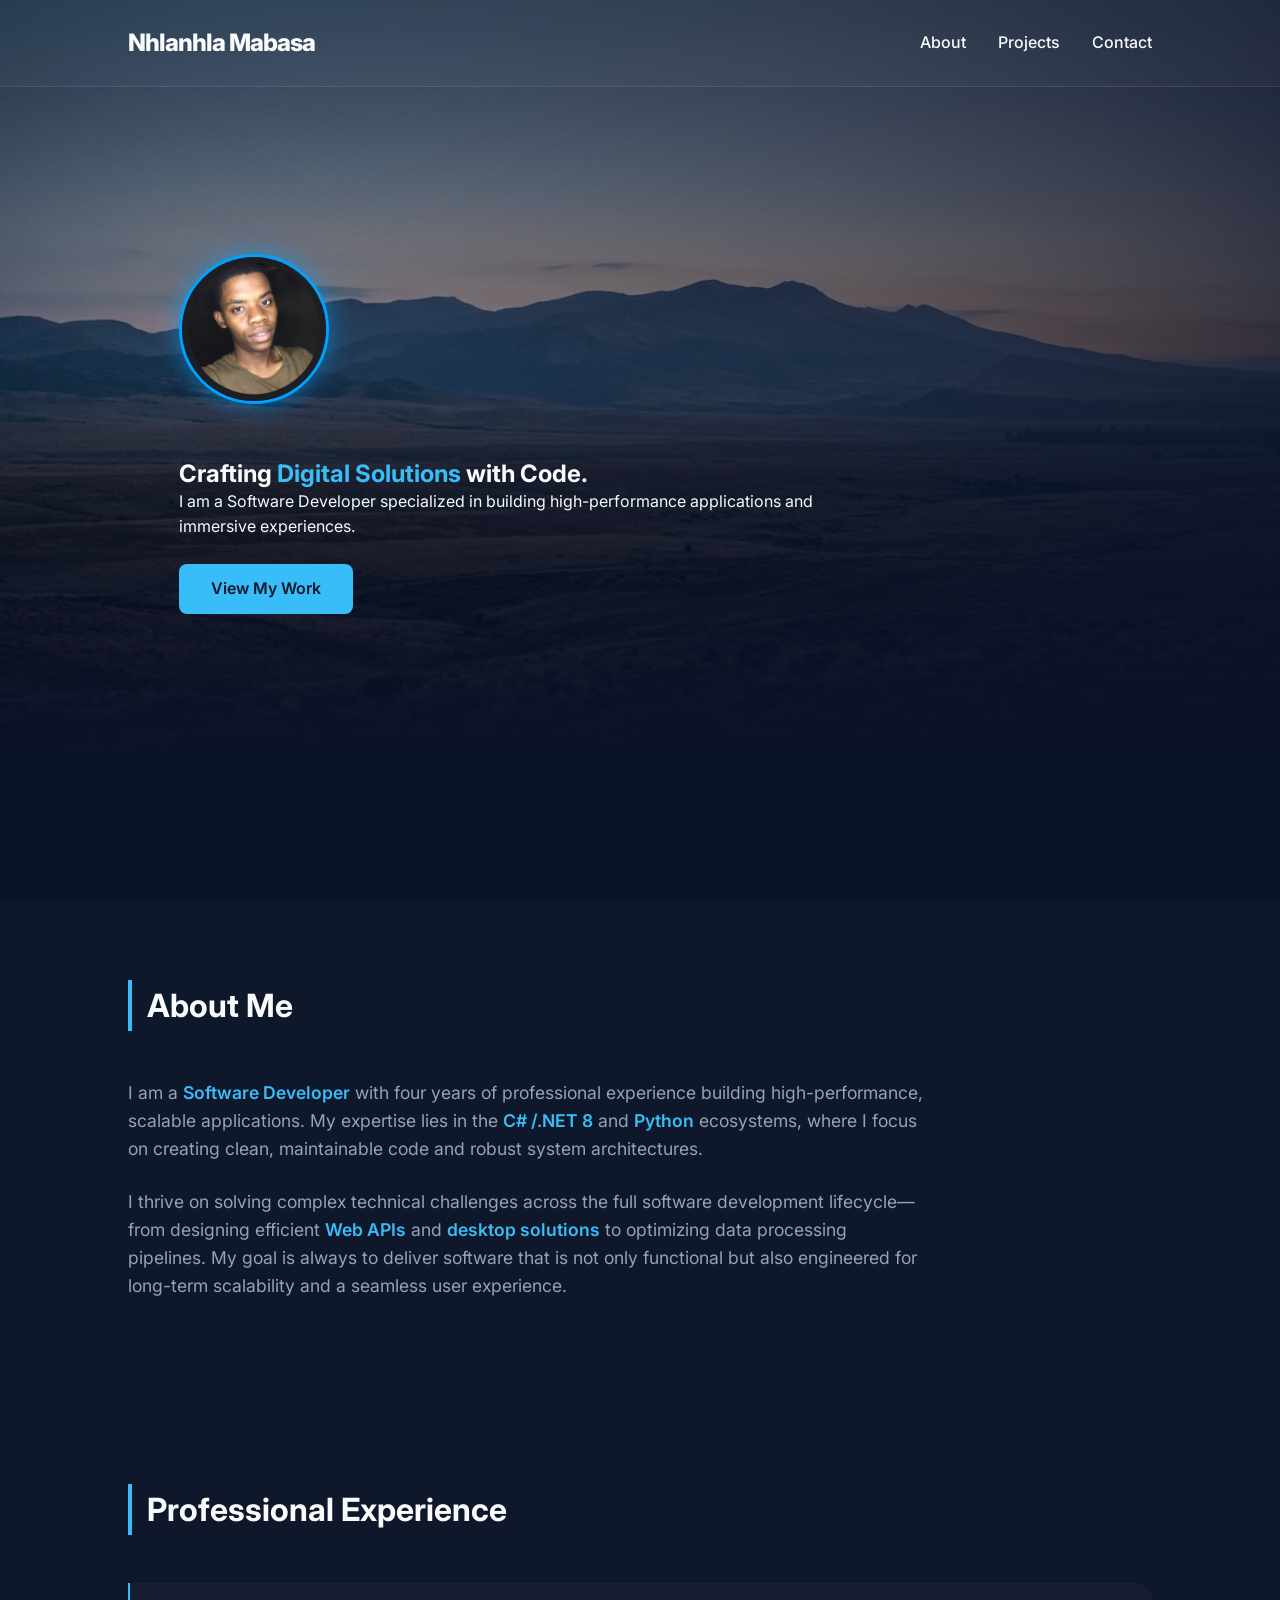
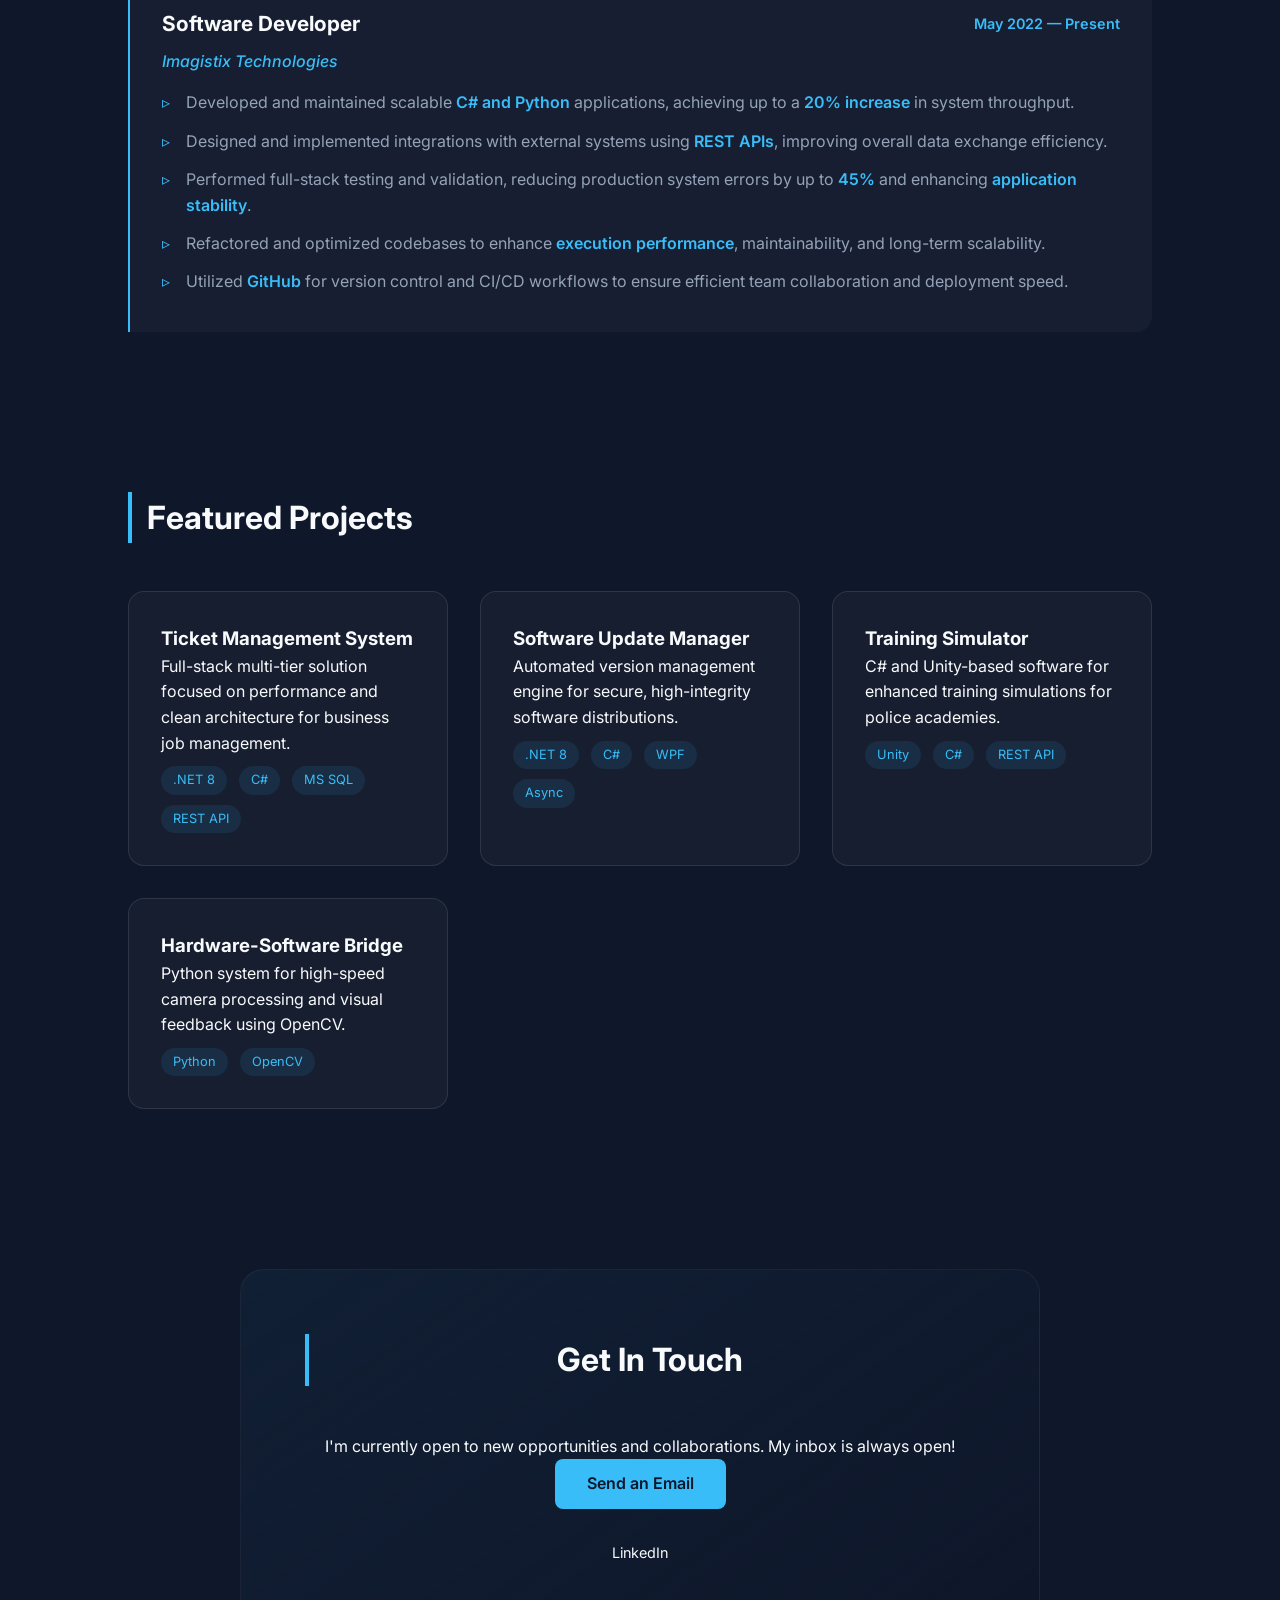
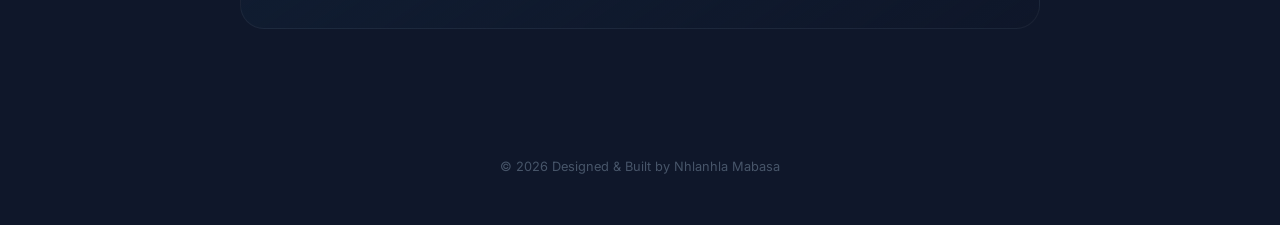
<file: index.html>
<!DOCTYPE html>
<html lang="en">
<head>
    <meta charset="UTF-8">
    <meta name="viewport" content="width=device-width, initial-scale=1.0">
    <title>Software Developer | Portfolio</title>
    <link rel="stylesheet" href="style.css">
    <!-- Google Fonts: Inter -->
    <link href="https://fonts.googleapis.com/css2?family=Inter:wght@300;400;600;800&display=swap" rel="stylesheet">
</head>
<body>

    <!-- Navigation -->
    <nav class="navbar">
        <div class="logo">Nhlanhla Mabasa<span> </span></div>
        <ul class="nav-links">
            <li><a href="#about">About</a></li>
            <li><a href="#projects">Projects</a></li>
            <li><a href="#contact">Contact</a></li>
        </ul>
    </nav>

    <main>

        <section id="hero" class="hero-section">
            <div class="hero-banner"></div>
            
            <div class="hero-content container">
                <div class="profile-wrapper">
                    <img src="profile.png" alt="Nhlanhla Mabasa" class="profile-img">
                </div>
                
                <h1>Crafting <span class="highlight">Digital Solutions</span> with Code.</h1>
                <p>I am a Software Developer specialized in building high-performance applications and immersive experiences.</p>
                
                <a href="#projects" class="btn-primary">View My Work</a>
            </div>
        </section>
        

        <!-- About Section -->
        <section id="about" class="container">
            <div class="about-grid">
                <div class="about-text">
                    <h2 class="section-title">About Me</h2>
                    <p>
                        I am a <strong>Software Developer</strong> with four years of professional experience building high-performance, scalable applications. My expertise lies in the <strong>C# /.NET 8</strong> and <strong>Python</strong> ecosystems, where I focus on creating clean, maintainable code and robust system architectures.
                    </p>
                    <p>
                        I thrive on solving complex technical challenges across the full software development lifecycle—from designing efficient <strong>Web APIs</strong> and <strong>desktop solutions</strong> to optimizing data processing pipelines. My goal is always to deliver software that is not only functional but also engineered for long-term scalability and a seamless user experience.
                    </p>
                </div>
            </div>
        </section>

        <!-- Experience Section -->
        <section id="experience" class="container">
            <h2 class="section-title">Professional Experience</h2>
            <div class="experience-list">
                
                <div class="exp-item">
                    <div class="exp-header">
                        <h3>Software Developer</h3>
                        <span class="exp-date">May 2022 — Present</span>
                    </div>
                    <p class="exp-company">Imagistix Technologies</p>
                    <ul>
                        <li>Developed and maintained scalable <strong>C# and Python</strong> applications, achieving up to a <strong>20% increase</strong> in system throughput.</li>
                        <li>Designed and implemented integrations with external systems using <strong>REST APIs</strong>, improving overall data exchange efficiency.</li>
                        <li>Performed full-stack testing and validation, reducing production system errors by up to <strong>45%</strong> and enhancing <strong>application stability</strong>.</li>
                        <li>Refactored and optimized codebases to enhance <strong>execution performance</strong>, maintainability, and long-term scalability.</li>
                        <li>Utilized <strong>GitHub</strong> for version control and CI/CD workflows to ensure efficient team collaboration and deployment speed.</li>
                    </ul>
                </div>

            </div>
        </section>



        <!-- Projects Section -->
        <section id="projects" class="container">
            <h2 class="section-title">Featured Projects</h2>
            <div class="project-grid">
                
                <!-- Project 1 --> <!-- exp-item tilt-card --> 
                <div class="project-card" data-project="tickets">
                    <div class="project-info">
                        <h3>Ticket Management System</h3>
                        <p>Full-stack multi-tier solution focused on performance and clean architecture for business job management.</p>
                        <div class="tags">
                            <span>.NET 8</span> <span>C#</span> <span>MS SQL</span> <span>REST API</span>
                        </div>
                    </div>
                </div>
                
                <!-- Project 2 -->
                <div class="project-card" data-project="updater">
                    <div class="project-info">
                        <h3>Software Update Manager</h3>
                        <p>Automated version management engine for secure, high-integrity software distributions.</p>
                        <div class="tags">
                            <span>.NET 8</span> <span>C#</span> <span>WPF</span> <span>Async</span>
                        </div>
                    </div>
                </div>

                <!-- Project 3 -->
                <div class="project-card" data-project="simulator">
                    <div class="project-info">
                        <h3>Training Simulator</h3>
                        <p>C# and Unity-based software for enhanced training simulations for police academies.</p>
                        <div class="tags">
                            <span>Unity</span> <span>C#</span> <span>REST API</span>
                        </div>
                    </div>
                </div>

                <!-- Project 4 -->  
                <div class="project-card" data-project="bridge">
                    <div class="project-info"> 
                        <h3>Hardware-Software Bridge</h3>
                        <p>Python system for high-speed camera processing and visual feedback using OpenCV.</p>
                        <div class="tags">
                            <span>Python</span> <span>OpenCV</span>
                        </div>
                    </div>
                </div>

            </div>
        </section>
    </main>

    <!-- Contact Section -->
    <section id="contact" class="container">
        <div class="contact-card">
            <h2 class="section-title">Get In Touch</h2>
            <p>I'm currently open to new opportunities and collaborations. My inbox is always open!</p>
            <div class="contact-methods">
                <a href="mailto:mabasanhlanhla192@gmail.com" class="btn-primary">Send an Email</a>
                <div class="social-links">
                    <a href="https://www.linkedin.com/in/nhlanhla-mabasa-5b0116217/" target="_blank" class="social-icon">LinkedIn</a>
                </div>
            </div>
        </div>
    </section>

    <!-- Footer -->
    <footer>
        <p>&copy; 2026 Designed & Built by Nhlanhla Mabasa</p>
    </footer>

    <!-- Project Modal Overlay -->
    <div id="project-modal" class="modal">
        <div class="modal-content">
            <span class="close-button">&times;</span>
            <div id="modal-body">
                <!-- Content injected by script.js -->
            </div>
        </div>
    </div>

    <!-- SCRIPT PLACED AT THE VERY END -->
    <script src="script.js"></script>
</body>
</html>
</file>
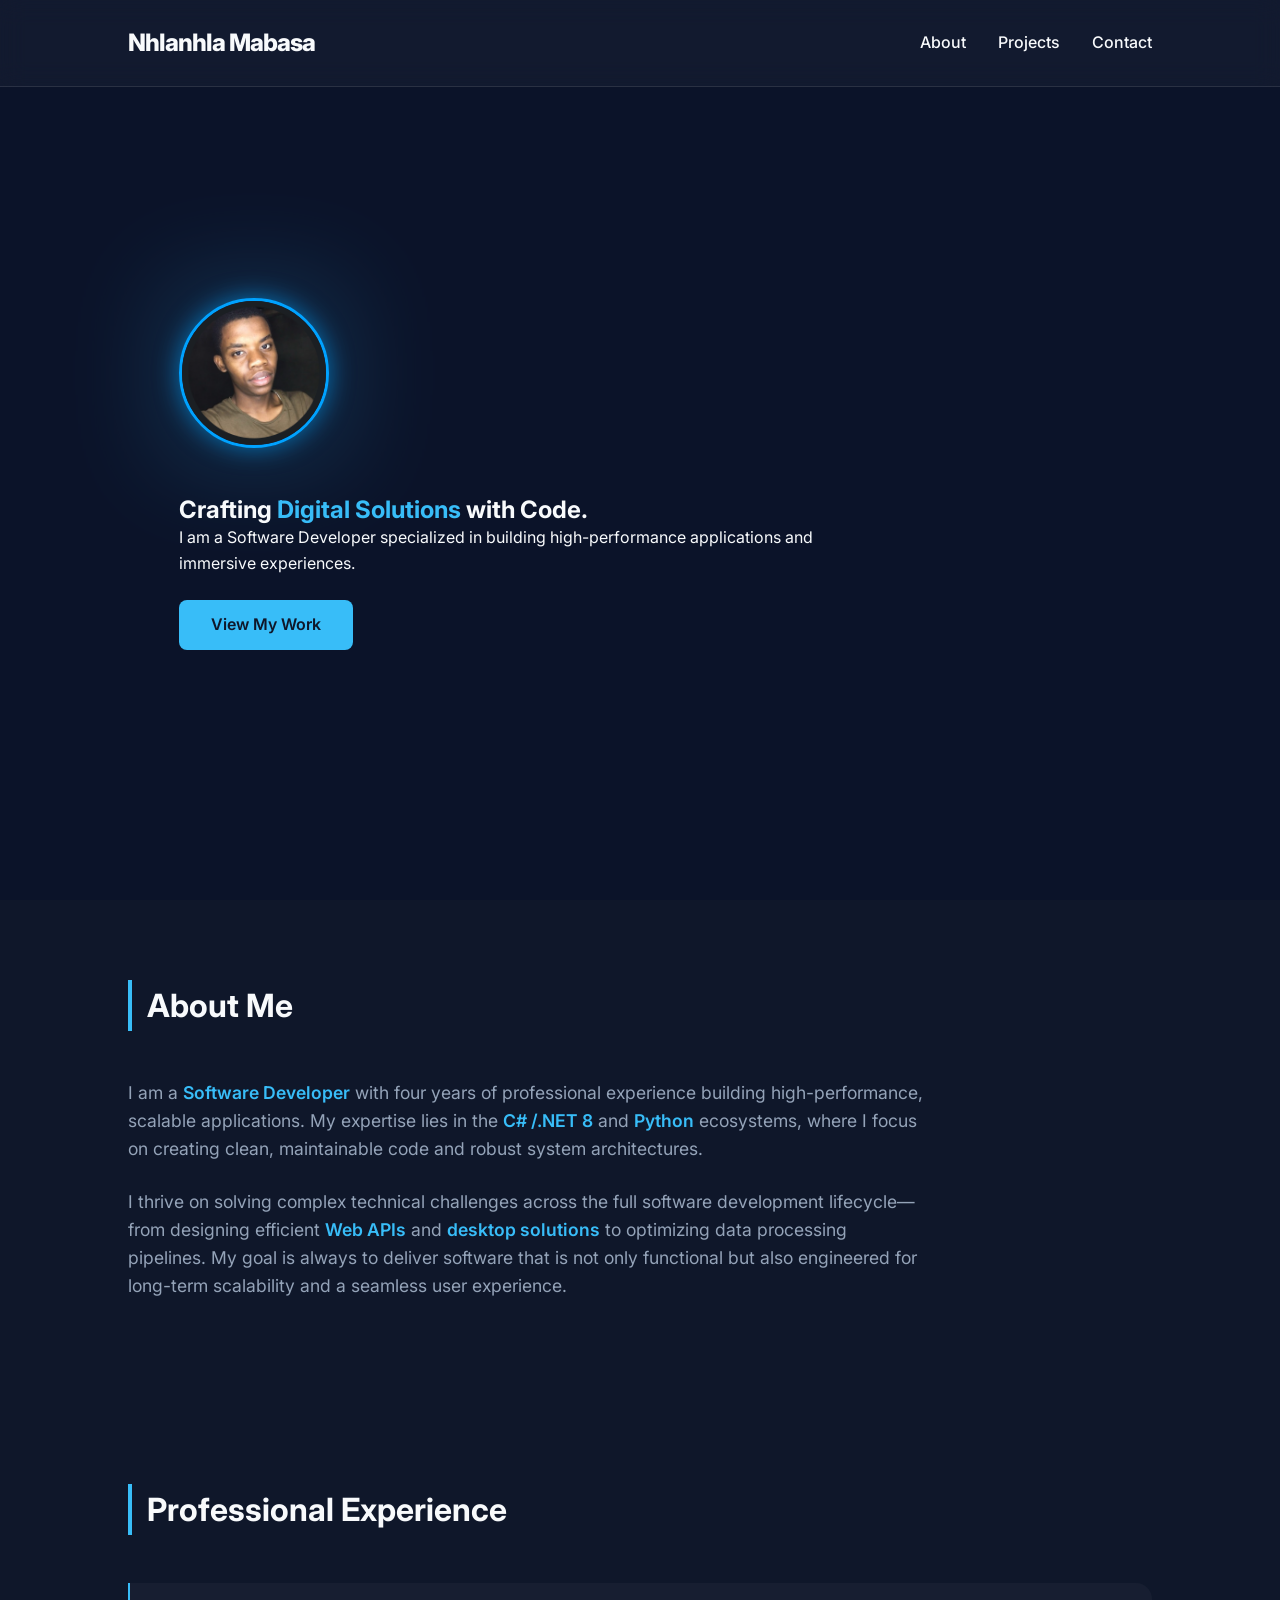
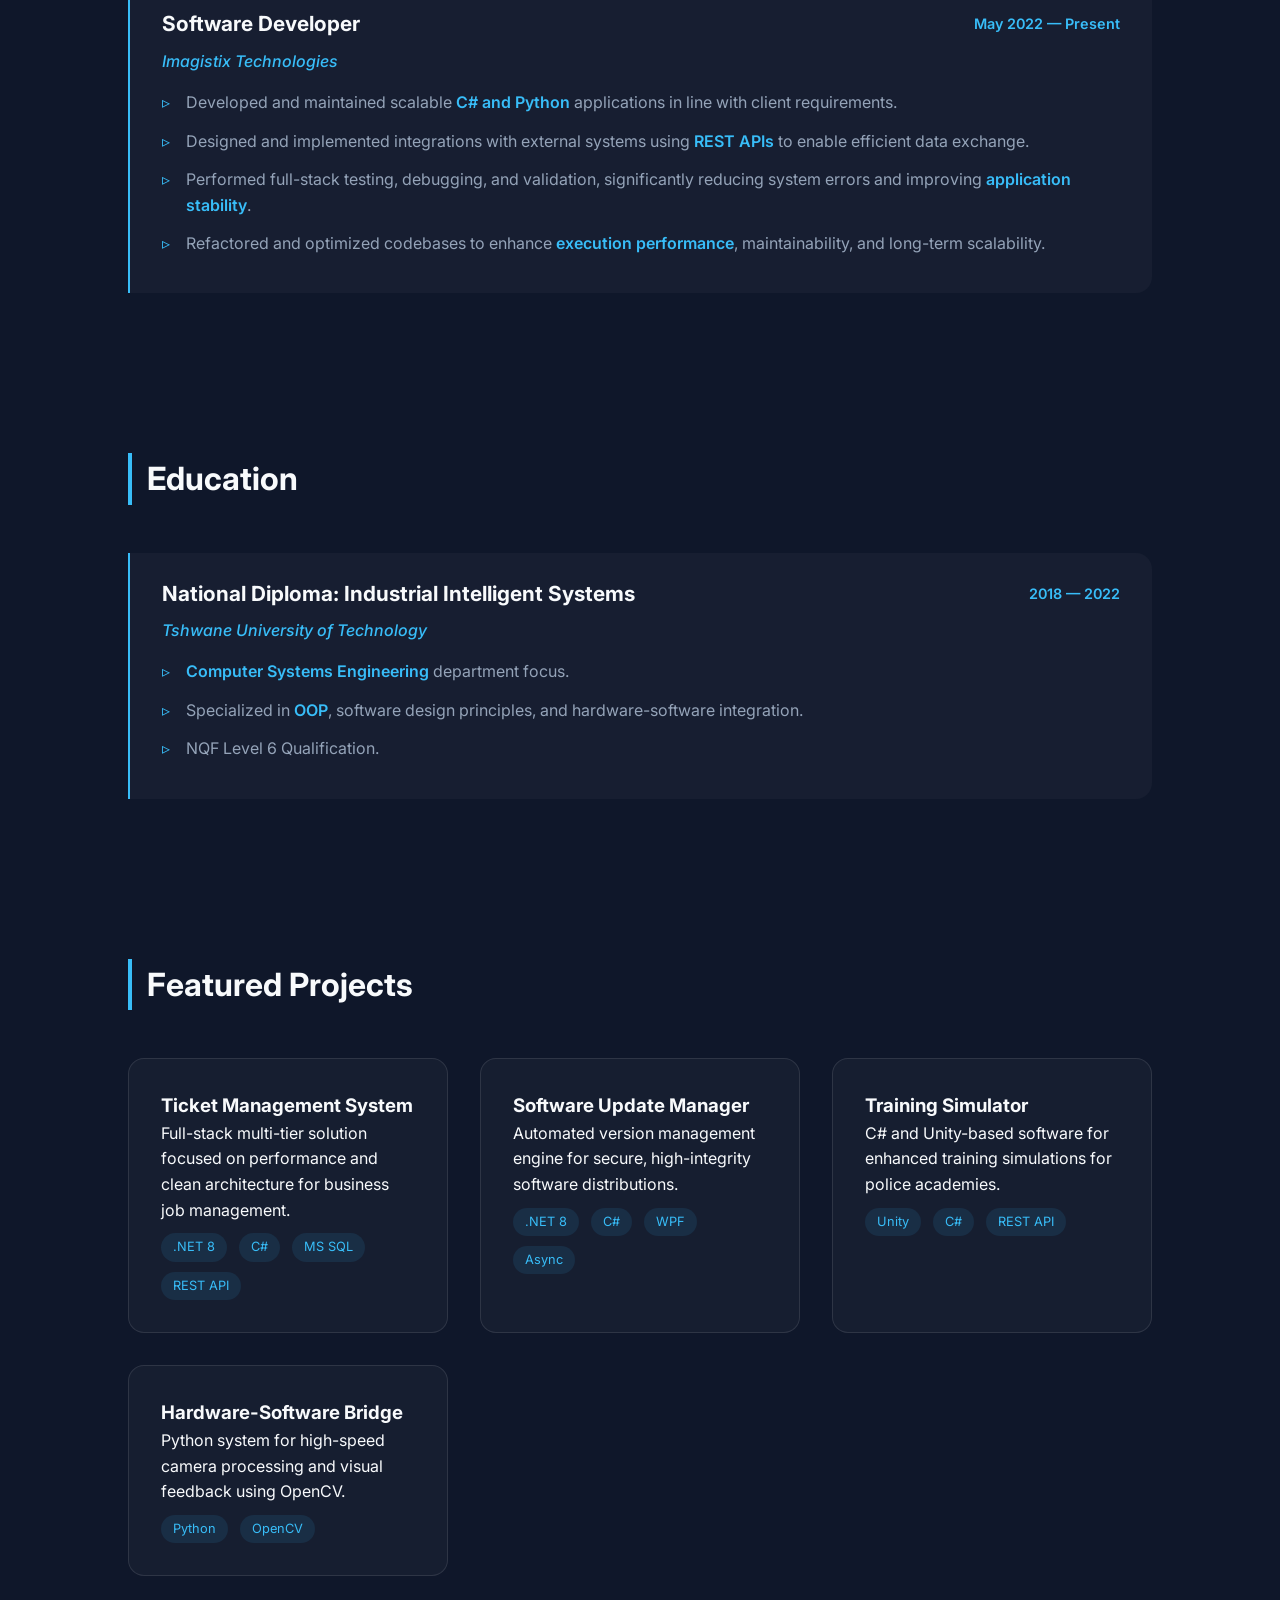
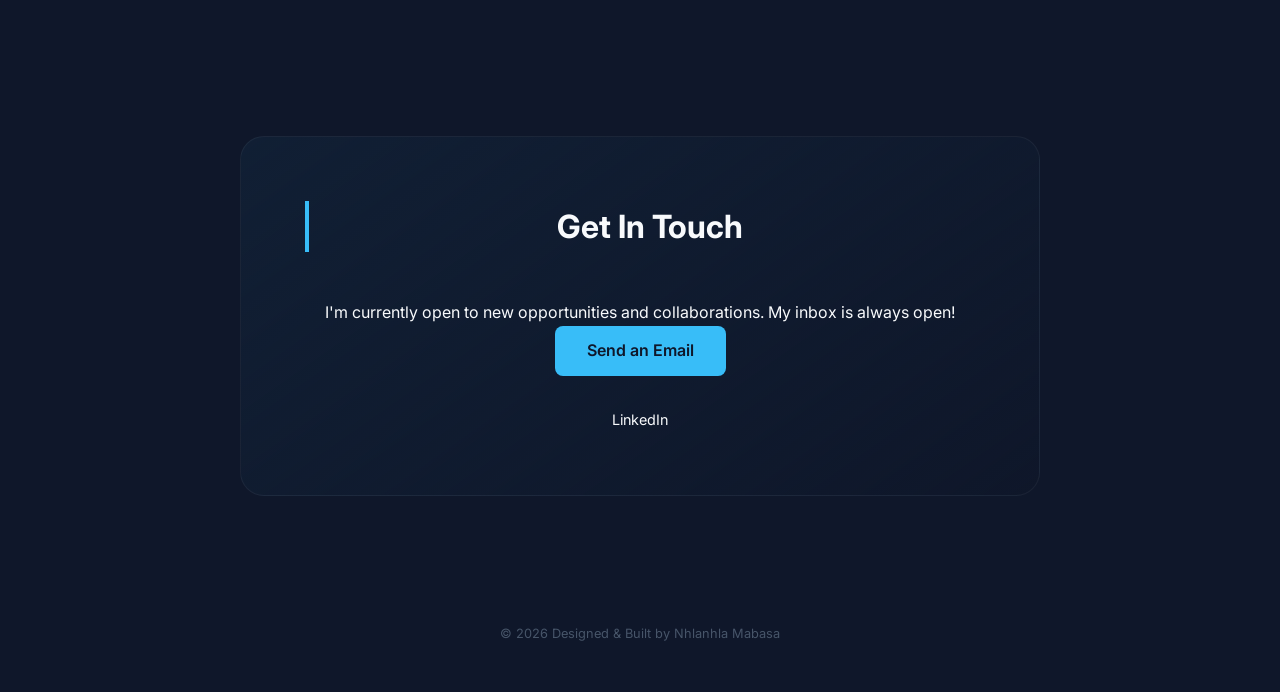
<file: Backup.html>
<!DOCTYPE html>
<html lang="en">
<head>
    <meta charset="UTF-8">
    <meta name="viewport" content="width=device-width, initial-scale=1.0">
    <title>Software Developer | Portfolio</title>
    <link rel="stylesheet" href="style.css">
    <!-- Google Fonts: Inter -->
    <link href="https://fonts.googleapis.com/css2?family=Inter:wght@300;400;600;800&display=swap" rel="stylesheet">
</head>
<body>

    <!-- Navigation -->
    <nav class="navbar">
        <div class="logo">Nhlanhla Mabasa<span> </span></div>
        <ul class="nav-links">
            <li><a href="#about">About</a></li>
            <li><a href="#projects">Projects</a></li>
            <li><a href="#contact">Contact</a></li>
        </ul>
    </nav>

    <main>
        <!-- Hero Section -->
        <section id="hero" class="hero-section">
            <div class="hero-content">
                <div class="profile-container">
                    <img src="profile.png" alt="Nhlanhla Mabasa" class="profile-img">
                </div>
                <h1>Crafting <span class="highlight">Digital Solutions</span> with Code.</h1>
                <p>I am a Software Developer specialized in building high-performance applications and immersive experiences.</p>
                <a href="#projects" class="btn-primary">View My Work</a>
            </div>
        </section>

        <!-- About Section -->
        <section id="about" class="container">
            <div class="about-grid">
                <div class="about-text">
                    <h2 class="section-title">About Me</h2>
                    <p>
                        I am a <strong>Software Developer</strong> with four years of professional experience building high-performance, scalable applications. My expertise lies in the <strong>C# /.NET 8</strong> and <strong>Python</strong> ecosystems, where I focus on creating clean, maintainable code and robust system architectures.
                    </p>
                    <p>
                        I thrive on solving complex technical challenges across the full software development lifecycle—from designing efficient <strong>Web APIs</strong> and <strong>desktop solutions</strong> to optimizing data processing pipelines. My goal is always to deliver software that is not only functional but also engineered for long-term scalability and a seamless user experience.
                    </p>
                </div>
            </div>
        </section>

        <!-- Experience Section -->
        <section id="experience" class="container">
            <h2 class="section-title">Professional Experience</h2>
            <div class="experience-list">
                
                <div class="exp-item">
                    <div class="exp-header">
                        <h3>Software Developer</h3>
                        <span class="exp-date">May 2022 — Present</span>
                    </div>
                    <p class="exp-company">Imagistix Technologies</p>
                    <ul>
                        <li>Developed and maintained scalable <strong>C# and Python</strong> applications in line with client requirements.</li>
                        <li>Designed and implemented integrations with external systems using <strong>REST APIs</strong> to enable efficient data exchange.</li>
                        <li>Performed full-stack testing, debugging, and validation, significantly reducing system errors and improving <strong>application stability</strong>.</li>
                        <li>Refactored and optimized codebases to enhance <strong>execution performance</strong>, maintainability, and long-term scalability.</li>
                    </ul>
                </div>

                <!--<div class="exp-item">
                    <div class="exp-header">
                        <h3>Industrial Intelligent Systems (CSE)</h3>
                        <span class="exp-date">2018 — 2022</span>
                    </div>
                    <p class="exp-company">Tshwane University of Technology</p>
                    <ul>
                        <li>Specialized in <strong>Computer Systems Engineering</strong>, focusing on the intersection of hardware and intelligent software.</li>
                        <li>Mastered core concepts in <strong>OOP</strong>, SOLID principles, and performance optimization.</li>
                        <li>Completed a specialized <strong>MICT SETA Internship</strong> to bridge academic theory with professional software standards.</li>
                    </ul>
                </div> -->

            </div>
        </section>

        <section id="education" class="container">
            <h2 class="section-title">Education</h2>
            <div class="experience-list">
                
                <div class="exp-item">
                    <div class="exp-header">
                        <h3>National Diploma: Industrial Intelligent Systems</h3>
                        <span class="exp-date">2018 — 2022</span>
                    </div>
                    <p class="exp-company">Tshwane University of Technology</p>
                    <ul>
                        <li><strong>Computer Systems Engineering</strong> department focus.</li>
                        <li>Specialized in <strong>OOP</strong>, software design principles, and hardware-software integration.</li>
                        <li>NQF Level 6 Qualification.</li>
                    </ul>
                </div>

            </div>
        </section>

        <!-- Projects Section -->
        <section id="projects" class="container">
            <h2 class="section-title">Featured Projects</h2>
            <div class="project-grid">
                
                <!-- Project 1 -->
                <div class="project-card" data-project="tickets">
                    <div class="project-info">
                        <h3>Ticket Management System</h3>
                        <p>Full-stack multi-tier solution focused on performance and clean architecture for business job management.</p>
                        <div class="tags">
                            <span>.NET 8</span> <span>C#</span> <span>MS SQL</span> <span>REST API</span>
                        </div>
                    </div>
                </div>
                
                <!-- Project 2 -->
                <div class="project-card" data-project="updater">
                    <div class="project-info">
                        <h3>Software Update Manager</h3>
                        <p>Automated version management engine for secure, high-integrity software distributions.</p>
                        <div class="tags">
                            <span>.NET 8</span> <span>C#</span> <span>WPF</span> <span>Async</span>
                        </div>
                    </div>
                </div>

                <!-- Project 3 -->
                <div class="project-card" data-project="simulator">
                    <div class="project-info">
                        <h3>Training Simulator</h3>
                        <p>C# and Unity-based software for enhanced training simulations for police academies.</p>
                        <div class="tags">
                            <span>Unity</span> <span>C#</span> <span>REST API</span>
                        </div>
                    </div>
                </div>

                <!-- Project 4 -->
                <div class="project-card" data-project="bridge">
                    <div class="project-info">
                        <h3>Hardware-Software Bridge</h3>
                        <p>Python system for high-speed camera processing and visual feedback using OpenCV.</p>
                        <div class="tags">
                            <span>Python</span> <span>OpenCV</span>
                        </div>
                    </div>
                </div>

            </div>
        </section>
    </main>

    <!-- Contact Section -->
    <section id="contact" class="container">
        <div class="contact-card">
            <h2 class="section-title">Get In Touch</h2>
            <p>I'm currently open to new opportunities and collaborations. My inbox is always open!</p>
            <div class="contact-methods">
                <a href="mailto:mabasanhlanhla192@gmail.com" class="btn-primary">Send an Email</a>
                <div class="social-links">
                    <a href="https://www.linkedin.com/in/nhlanhla-mabasa-5b0116217/" target="_blank" class="social-icon">LinkedIn</a>
                </div>
            </div>
        </div>
    </section>

    <!-- Footer -->
    <footer>
        <p>&copy; 2026 Designed & Built by Nhlanhla Mabasa</p>
    </footer>

    <!-- Project Modal Overlay -->
    <div id="project-modal" class="modal">
        <div class="modal-content">
            <span class="close-button">&times;</span>
            <div id="modal-body">
                <!-- Content injected by script.js -->
            </div>
        </div>
    </div>

    <!-- SCRIPT PLACED AT THE VERY END -->
    <script src="script.js"></script>
</body>
</html>
</file>
<file: style.css>
/* Modern Reset */
* {
    margin: 0;
    padding: 0;
    box-sizing: border-box;
    font-family: 'Inter', sans-serif;
}

:root {
    --bg-dark: #0f172a;      /* Deep Navy */
    --text-light: #f8fafc;
    --accent-blue: #38bdf8;  /* Electric Blue */
    --glass-bg: rgba(255, 255, 255, 0.03);
}

body {
    background-color: var(--bg-dark);
    color: var(--text-light);
    line-height: 1.6;
    overflow-x: hidden;
}

.highlight {
    color: var(--accent-blue);
}

/* --- Navigation --- */
.navbar {
    position: fixed;
    top: 0;
    width: 100%;
    display: flex;
    justify-content: space-between;
    align-items: center;
    padding: 1.5rem 10%;
    background: var(--glass-bg);
    backdrop-filter: blur(12px);
    border-bottom: 1px solid rgba(255, 255, 255, 0.1);
    z-index: 1000;
}

.logo {
    font-size: 1.5rem;
    font-weight: 800;
    letter-spacing: -1px;
}

.nav-links {
    display: flex;
    list-style: none;
    gap: 2rem;
}

.nav-links a {
    text-decoration: none;
    color: var(--text-light);
    font-weight: 500;
    transition: 0.3s;
}

.nav-links a:hover {
    color: var(--accent-blue);
}

/* --- Hero Section --- */
.hero-section {
    height: 100vh;
    display: flex;
    align-items: center;
    justify-content: flex-start;
    padding: 0 10%;
}

.hero-content {
    text-align: left; 
    max-width: 800px;
    display: flex;
    flex-direction: column;
    align-items: flex-start;
}

.profile-container {
    position: relative; /* Added to keep glow relative to image */
    display: flex;
    justify-content: flex-start;
    margin-bottom: 2rem;
}

.profile-img {
    width: 150px;
    height: 150px;
    object-fit: cover;
    border-radius: 50%;
    border: 2px solid rgba(56, 189, 248, 0.7); 
    box-shadow: 0 0 10px rgba(56, 189, 248, 0.4); 
    transition: transform 0.3s ease, border-color 0.3s ease;
}

.profile-container::before {
    content: '';
    position: absolute;
    width: 180px;
    height: 180px;
    background: var(--accent-blue);
    filter: blur(50px);
    opacity: 0.18;
    z-index: -1;
    top: -15px;
    left: -15px;
}

/* --- Content Sections --- */
.container {
    padding: 80px 10%;
}

.section-title {
    margin-bottom: 3rem;
    font-size: 2rem;
    border-left: 4px solid var(--accent-blue);
    padding-left: 15px;
}

.about-text p {
    margin-bottom: 1.5rem;
    font-size: 1.1rem;
    color: #94a3b8;
    max-width: 800px;
}

.about-text strong {
    color: var(--accent-blue);
    font-weight: 600;
}

/* --- Project Cards --- */
.project-grid {
    display: grid;
    grid-template-columns: repeat(auto-fit, minmax(300px, 1fr));
    gap: 2rem;
}

.project-card {
    background: var(--glass-bg);
    border: 1px solid rgba(255, 255, 255, 0.1);
    border-radius: 16px;
    padding: 2rem;
    transition: transform 0.3s ease, border-color 0.3s ease;
    cursor: pointer; /* Makes it feel like a button */
}

.project-card:hover {
    transform: translateY(-10px);
    border-color: var(--accent-blue);
}

.tags span {
    display: inline-block;
    font-size: 0.8rem;
    background: rgba(56, 189, 248, 0.1);
    color: var(--accent-blue);
    padding: 4px 12px;
    border-radius: 20px;
    margin-right: 8px;
    margin-top: 10px;
}

/* --- Contact & Footer --- */
.contact-card {
    background: linear-gradient(145deg, rgba(56, 189, 248, 0.05) 0%, rgba(15, 23, 42, 1) 100%);
    border: 1px solid rgba(255, 255, 255, 0.05);
    padding: 4rem;
    border-radius: 24px;
    text-align: center;
    max-width: 800px;
    margin: 0 auto;
}

.btn-primary {
    display: inline-block;
    background: var(--accent-blue);
    color: var(--bg-dark);
    padding: 12px 32px;
    border-radius: 8px;
    text-decoration: none;
    font-weight: 600;
    transition: 0.3s;
    margin-bottom: 2rem;
}

.social-links {
    display: flex;
    justify-content: center;
    gap: 1.5rem;
}

.social-icon {
    color: var(--text-light);
    text-decoration: none;
    font-size: 0.9rem;
    transition: 0.3s;
}

footer {
    text-align: center;
    padding: 3rem;
    font-size: 0.8rem;
    color: #475569;
}

/* MODAL OVERLAY - Reduced blur for better connection */
.modal {
    display: none;
    position: fixed;
    z-index: 2000;
    left: 0;
    top: 0;
    width: 100%;
    height: 100%;
    background-color: rgba(15, 23, 42, 0.85); /* Slightly more opaque background */
    backdrop-filter: blur(0.5px); /* Reduced from 8px to keep the background visible */
    overflow-y: auto;
}

/* MODAL CONTENT - Wider and more prominent */
.modal-content {
    background: var(--bg-dark);
    margin: 8vh auto; /* Slightly more space from the top */
    padding: 3rem;   /* Increased padding for a "premium" feel */
    border: 1px solid rgba(255, 255, 255, 0.15);
    border-radius: 24px;
    width: 95%;      /* Responsive width */
    max-width: 900px; /* Increased from 600px for a much wider view */
    position: relative;
    box-shadow: 0 25px 50px rgba(0, 0, 0, 0.7);
}

/* CAROUSEL CONTAINER - Adjusted height for wider aspect ratio */
.image-carousel {
    position: relative;
    width: 100%;
    /* Use min-height instead of height so it collapses if empty */
    min-height: 0; 
    height: 480px; 
    margin-top: 2rem;
    overflow: hidden;
    border-radius: 16px;
    background: rgba(0, 0, 0, 0.2);
}

/* If the carousel has no children (images), hide it completely */
.image-carousel:empty {
    display: none;
}

/* MODAL IMAGE - Sharp and centered */
.modal-image {
    position: absolute;
    top: 0;
    left: 0;
    width: 100%;
    height: 100%;
    object-fit: contain; /* Changed to contain so images aren't cropped on the sides */
    opacity: 0;
    transition: opacity 1s ease-in-out;
}

.modal-image.active {
    opacity: 1;
}

.close-button {
    position: absolute;
    top: 15px;
    right: 25px;
    font-size: 2.5rem;
    color: var(--text-light);
    cursor: pointer;
    transition: color 0.3s;
}

.close-button:hover {
    color: var(--accent-blue);
}

.modal-body h2 {
    margin-bottom: 1rem;
    color: var(--accent-blue);
}

/*---- Experience ----*/
.experience-list {
    display: flex;
    flex-direction: column;
    gap: 2.5rem;
}

.exp-item {
    background: var(--glass-bg);
    border-left: 2px solid var(--accent-blue);
    padding: 1.5rem 2rem;
    border-radius: 0 16px 16px 0;
    transition: 0.3s;
}

.exp-item ul li strong {
    color: var(--accent-blue); /* Optional: makes bolded words blue */
    font-weight: 600;
}

.exp-item:hover {
    background: rgba(255, 255, 255, 0.05);
}

.exp-header {
    display: flex;
    justify-content: space-between;
    align-items: center;
    margin-bottom: 0.5rem;
}

.exp-header h3 {
    color: var(--text-light);
    font-size: 1.3rem;
}

.exp-date {
    color: var(--accent-blue);
    font-size: 0.9rem;
    font-weight: 600;
}

.exp-company {
    color: var(--accent-blue);
    font-weight: 500;
    margin-bottom: 1rem;
    font-style: italic;
}

.exp-item ul {
    list-style: none;
    color: #94a3b8;
}

.exp-item ul li {
    margin-bottom: 0.8rem;
    position: relative;
    padding-left: 1.5rem;
}

.exp-item ul li::before {
    content: "▹";
    position: absolute;
    left: 0;
    color: var(--accent-blue);
}

/* Base styles for the tilt effect container */
.tilt-card {
    position: relative;
    background: rgba(255, 255, 255, 0.03);
    border: 1px solid rgba(255, 255, 255, 0.06);
    border-radius: 16px;
    overflow: hidden;
    
    /* Crucial for 3D elements inside to pop out */
    transform-style: preserve-3d;
    backface-visibility: hidden;
}

/* Advanced Cyber-Glow / Sheen overlay layer */
.tilt-card::before {
    content: '';
    position: absolute;
    top: 0;
    left: 0;
    right: 0;
    bottom: 0;
    background: radial-gradient(
        350px circle at var(--mouse-x, -999px) var(--mouse-y, -999px),
        rgba(0, 162, 255, 0.12), /* Accent color spotlight */
        transparent 60%
    );
    z-index: 1;
    pointer-events: none;
    transition: background 0.1s ease;
}

/* To push text/inner contents further up into 3D layer depth */
.tilt-card > * {
    position: relative;
    z-index: 2;
    /* Optional: Makes text slightly detach from the background card plane */
    transform: translateZ(30px); 
}

/* Base Hero Section Container */
.hero-section {
    position: relative;
    min-height: 100vh;
    display: flex;
    align-items: center;
    background-color: #0b1329; /* Match your exact dark theme background color */
    overflow: hidden;
}

/* Keeps your profile, buttons, and text sitting perfectly on top of the banner */
.hero-content {
    position: relative;
    z-index: 2; 
    padding-top: 80px; /* Gives room for your navigation bar */
    
    text-align: left; 
    width: 100%;       
    max-width: 1200px; 
    
    /* --- THE FIXES FOR LEFT ALIGNMENT --- */
    margin-left: 0;       /* Removes the center-aligning balance push */
    margin-right: auto;   /* Pushes any leftover empty space entirely to the right */
    padding-left: 5%;     /* Adjust this percentage (e.g., 4%, 5%, or 6%) to match your navbar logo padding perfectly */
    padding-right: 2rem;
    
    display: flex;
    flex-direction: column;
    align-items: flex-start;
}

/* Clear out any global utility overrides from 'container' */
.hero-content.container {
    margin-left: 0 !important;
    transform: none !important;
}

/* Headings space alignment */
.hero-content h1 {
    width: 100%;
    max-width: 900px; 
    line-height: 1.2;
    margin-top: 1rem;
}

.hero-content p {
    max-width: 650px; 
    margin-bottom: 1.5rem;
}

/* The Advanced Banner Layer */
.hero-banner {
    position: absolute;
    top: 0;
    left: 0;
    width: 100%;
    height: 85vh; /* Adjusts how far down the landscape reaches */
    z-index: 1;    /* Keeps it behind the text content */
    
    background-image: url('assets/hero-banner.webp');
    background-size: cover;
    background-position: center 25%;
    background-repeat: no-repeat;

    /* Flawless fade out transitions to the bottom */
    -webkit-mask-image: linear-gradient(to bottom, rgba(0,0,0,1) 55%, rgba(0,0,0,0) 100%);
    mask-image: linear-gradient(to bottom, rgba(0,0,0,1) 55%, rgba(0,0,0,0) 100%);
    
    pointer-events: none; /* Makes sure you can still click buttons over it */
}

/* Dark Tint Overlay to ensure text legibility over the image */
.hero-banner::after {
    content: '';
    position: absolute;
    top: 0;
    left: 0;
    width: 100%;
    height: 100%;
    /* Creates a soft vignette dark overlay that gets deeper near your text and profile */
    background: radial-gradient(circle at 15% 50%, rgba(11, 19, 41, 0.2) 0%, rgba(11, 19, 41, 0.85) 100%);
}

/* Keeps your profile, buttons, and text sitting perfectly on top of the banner */
.hero-content {
    position: relative;
    z-index: 2; 
    padding-top: 80px; /* Gives room for your navigation bar */
}

/* Your Profile Image Container */
.profile-wrapper {
    position: relative;
    display: inline-block;
    margin-bottom: 2rem;
}

/* Your profile picture with its glowing ring */
.profile-img {
    width: 150px;
    height: 150px;
    border-radius: 50%;
    object-fit: cover;
    border: 3px solid #00a2ff; /* Your signature accent blue */
    /* This box-shadow creates that clean blue neon pop visible in your screenshot */
    box-shadow: 0 0 25px rgba(0, 162, 255, 0.6); 
}
</file>
